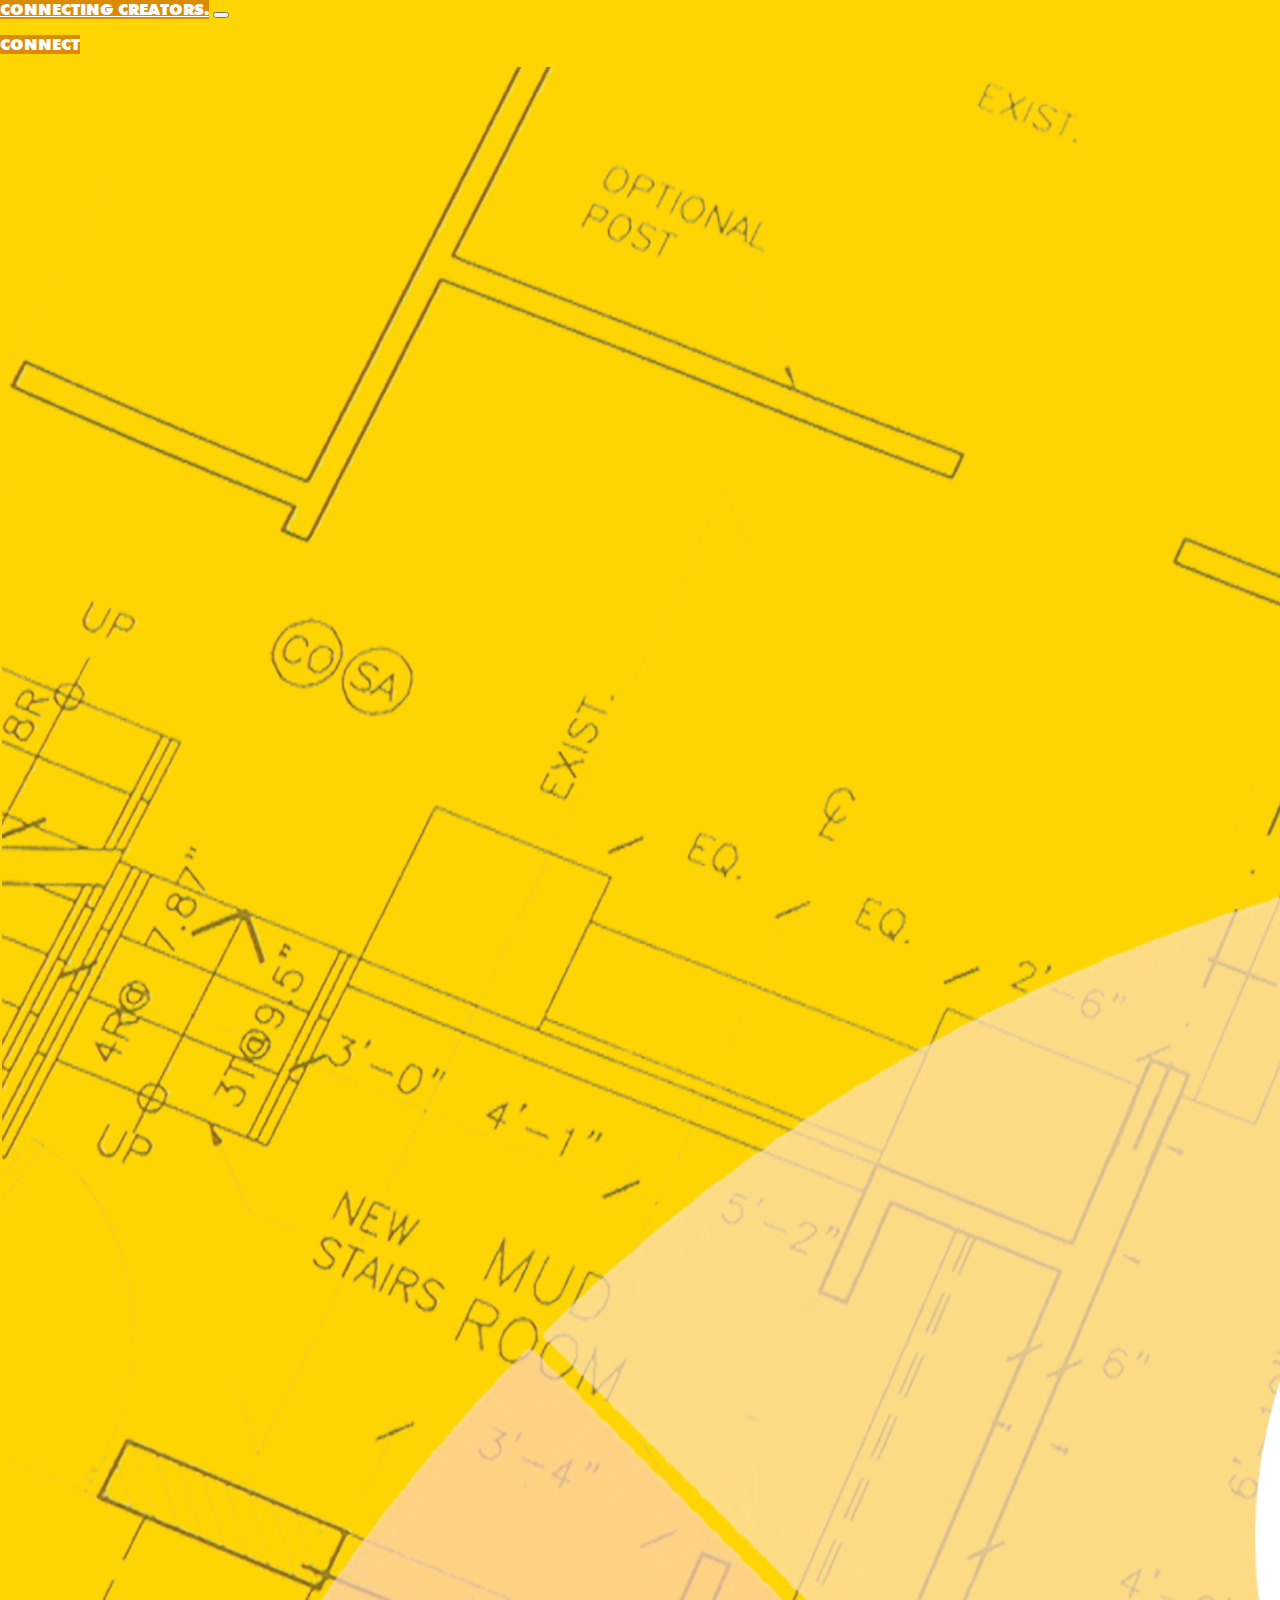
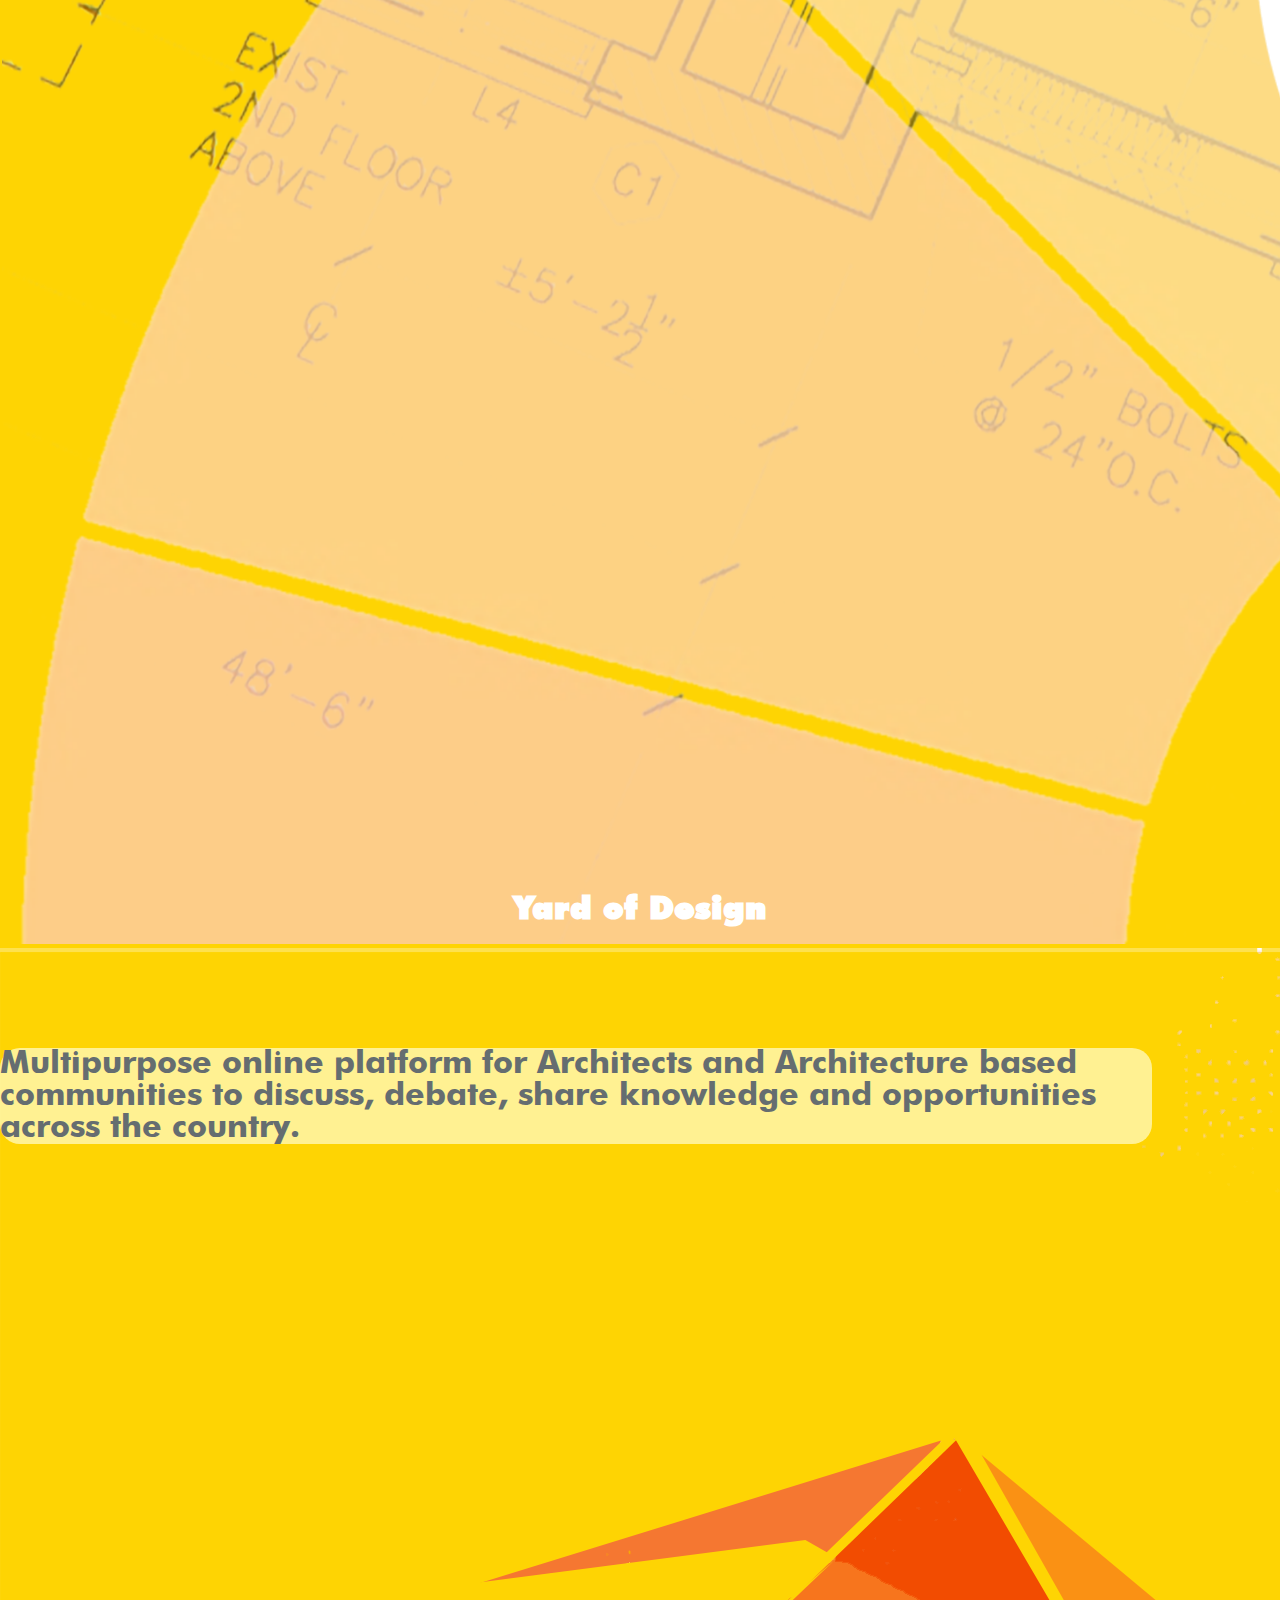
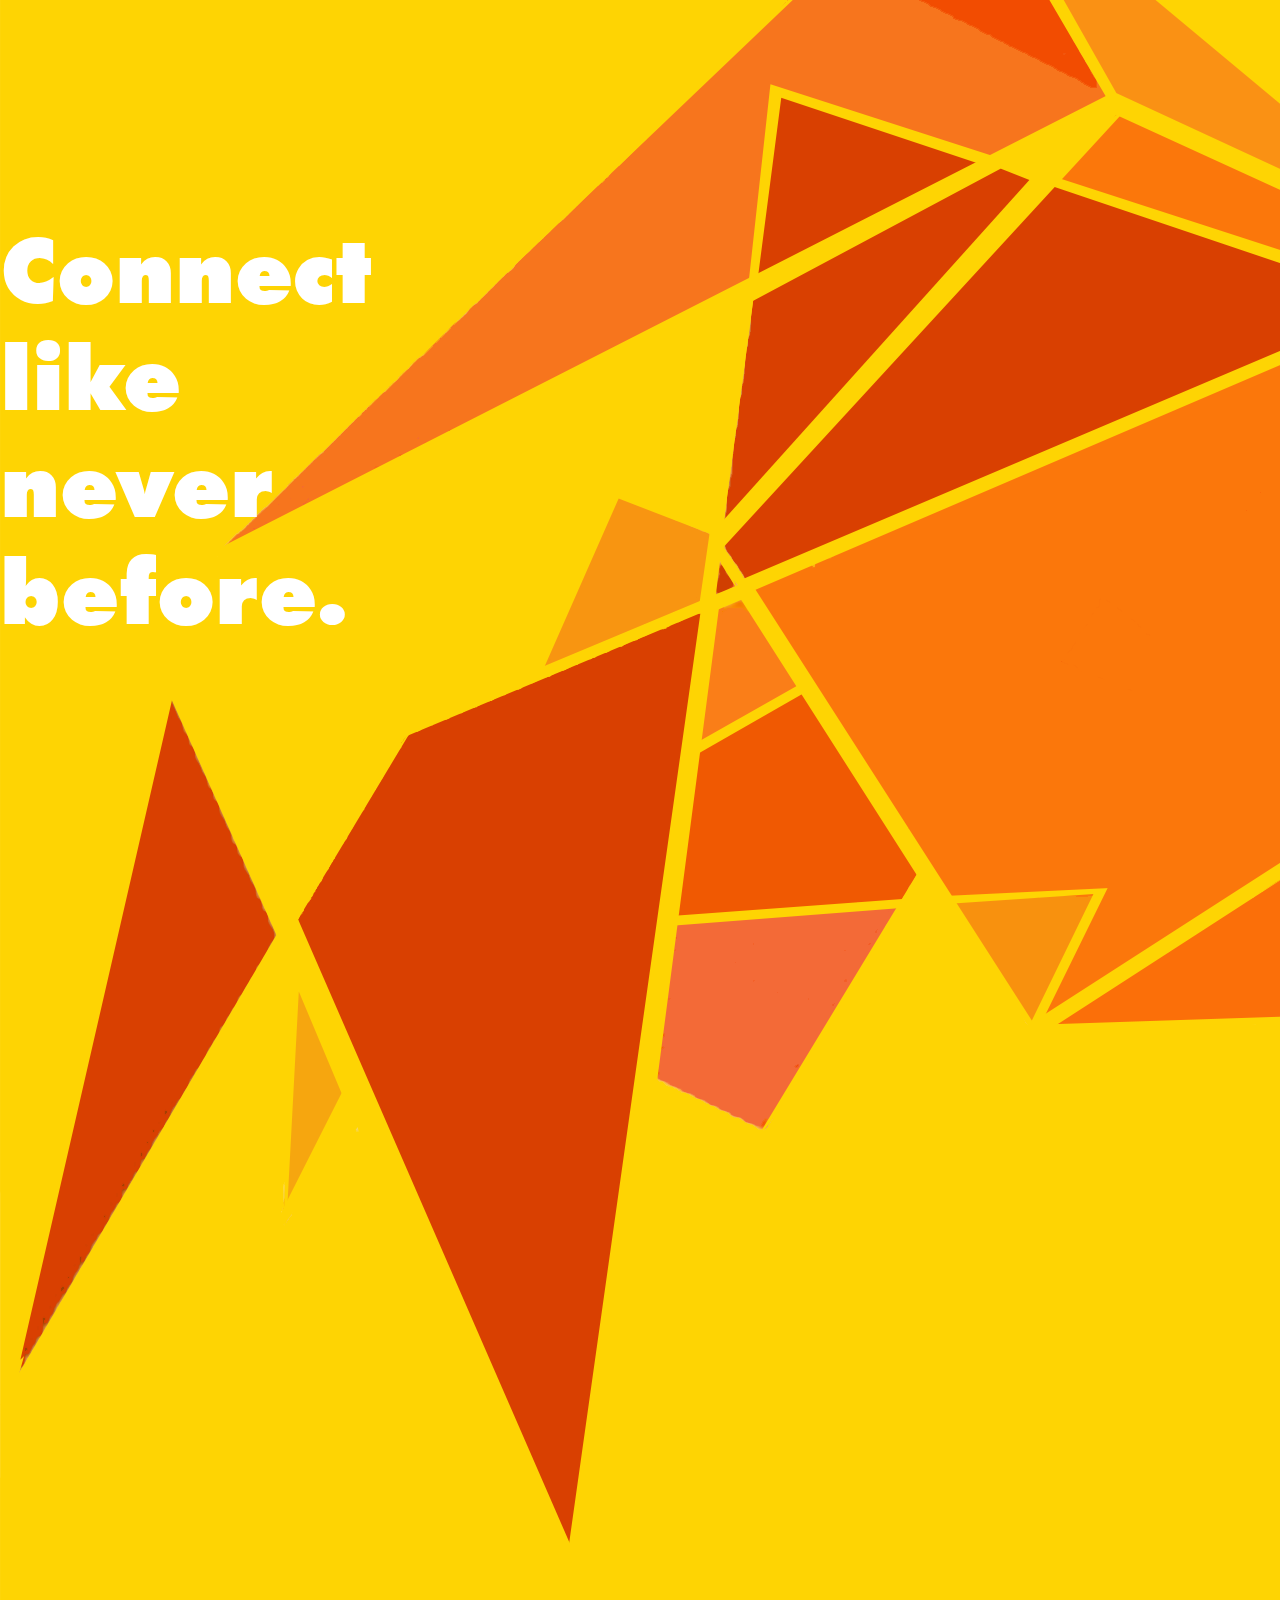
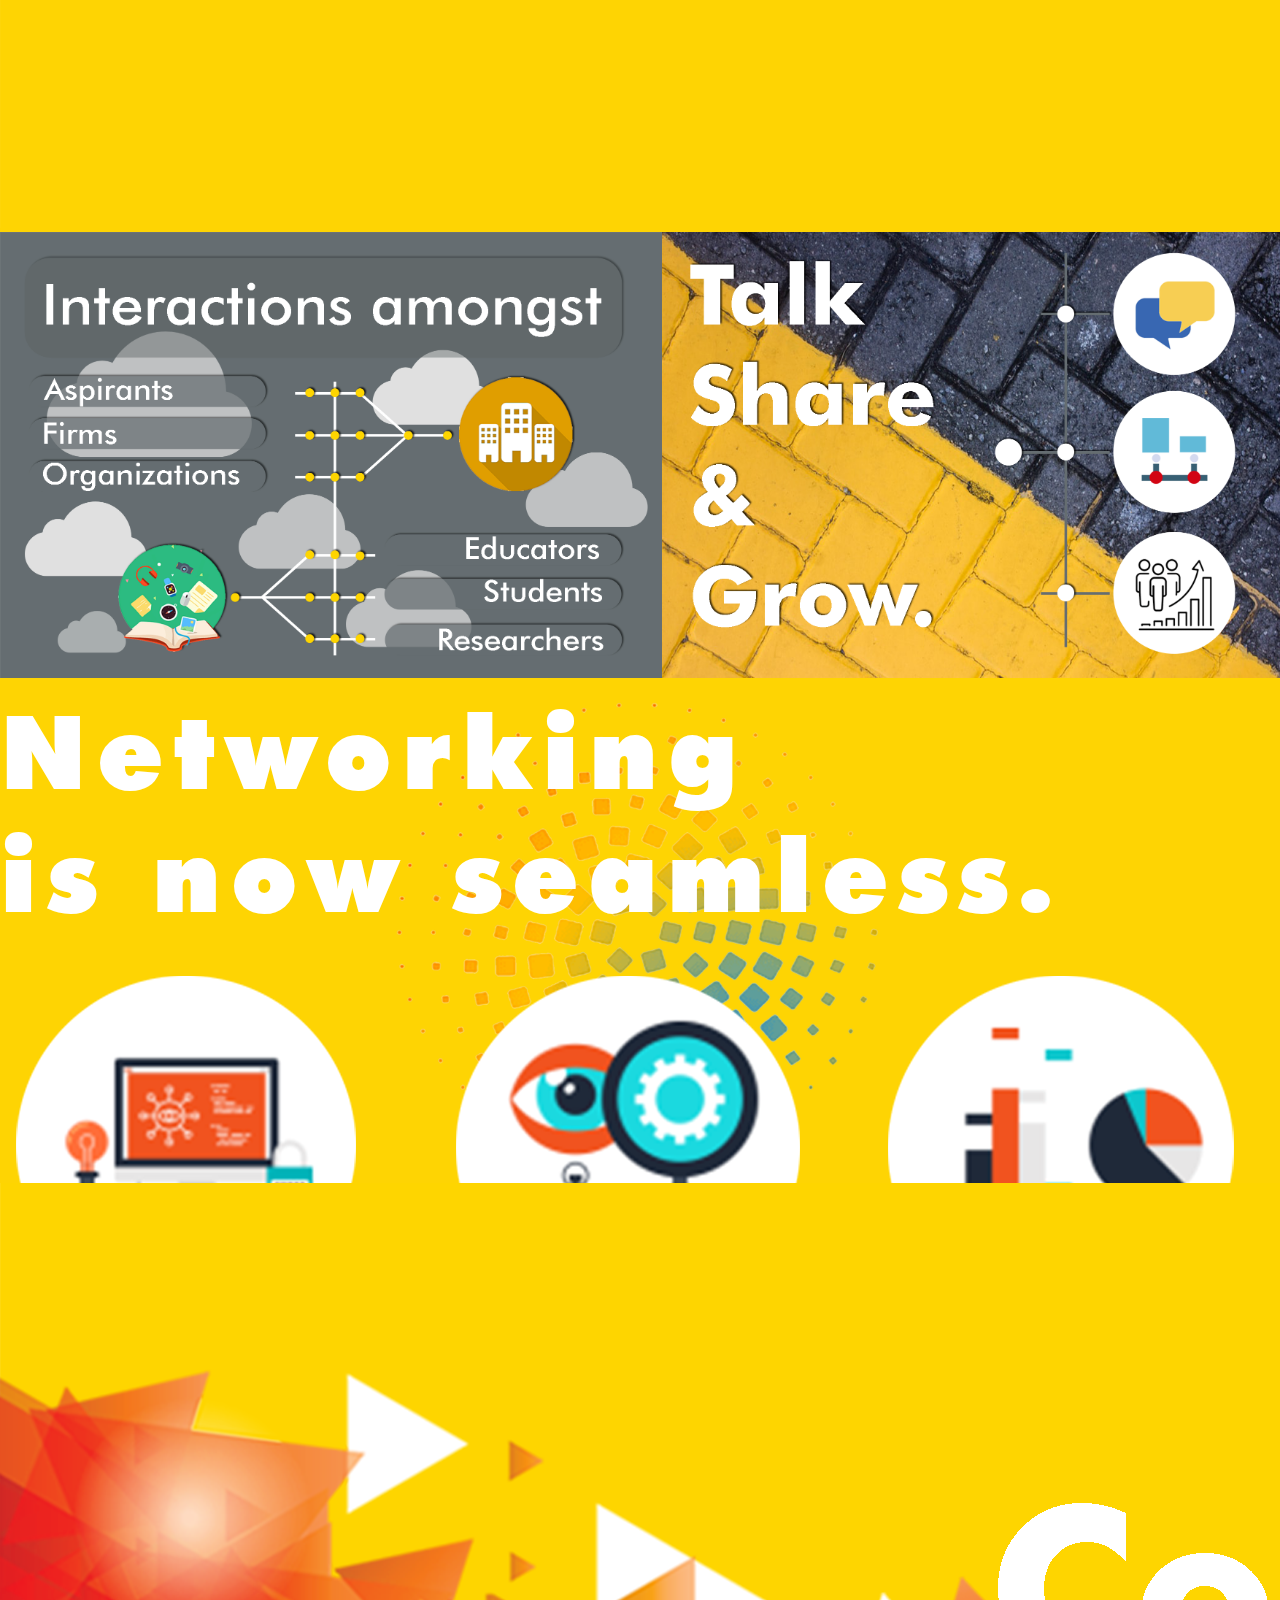
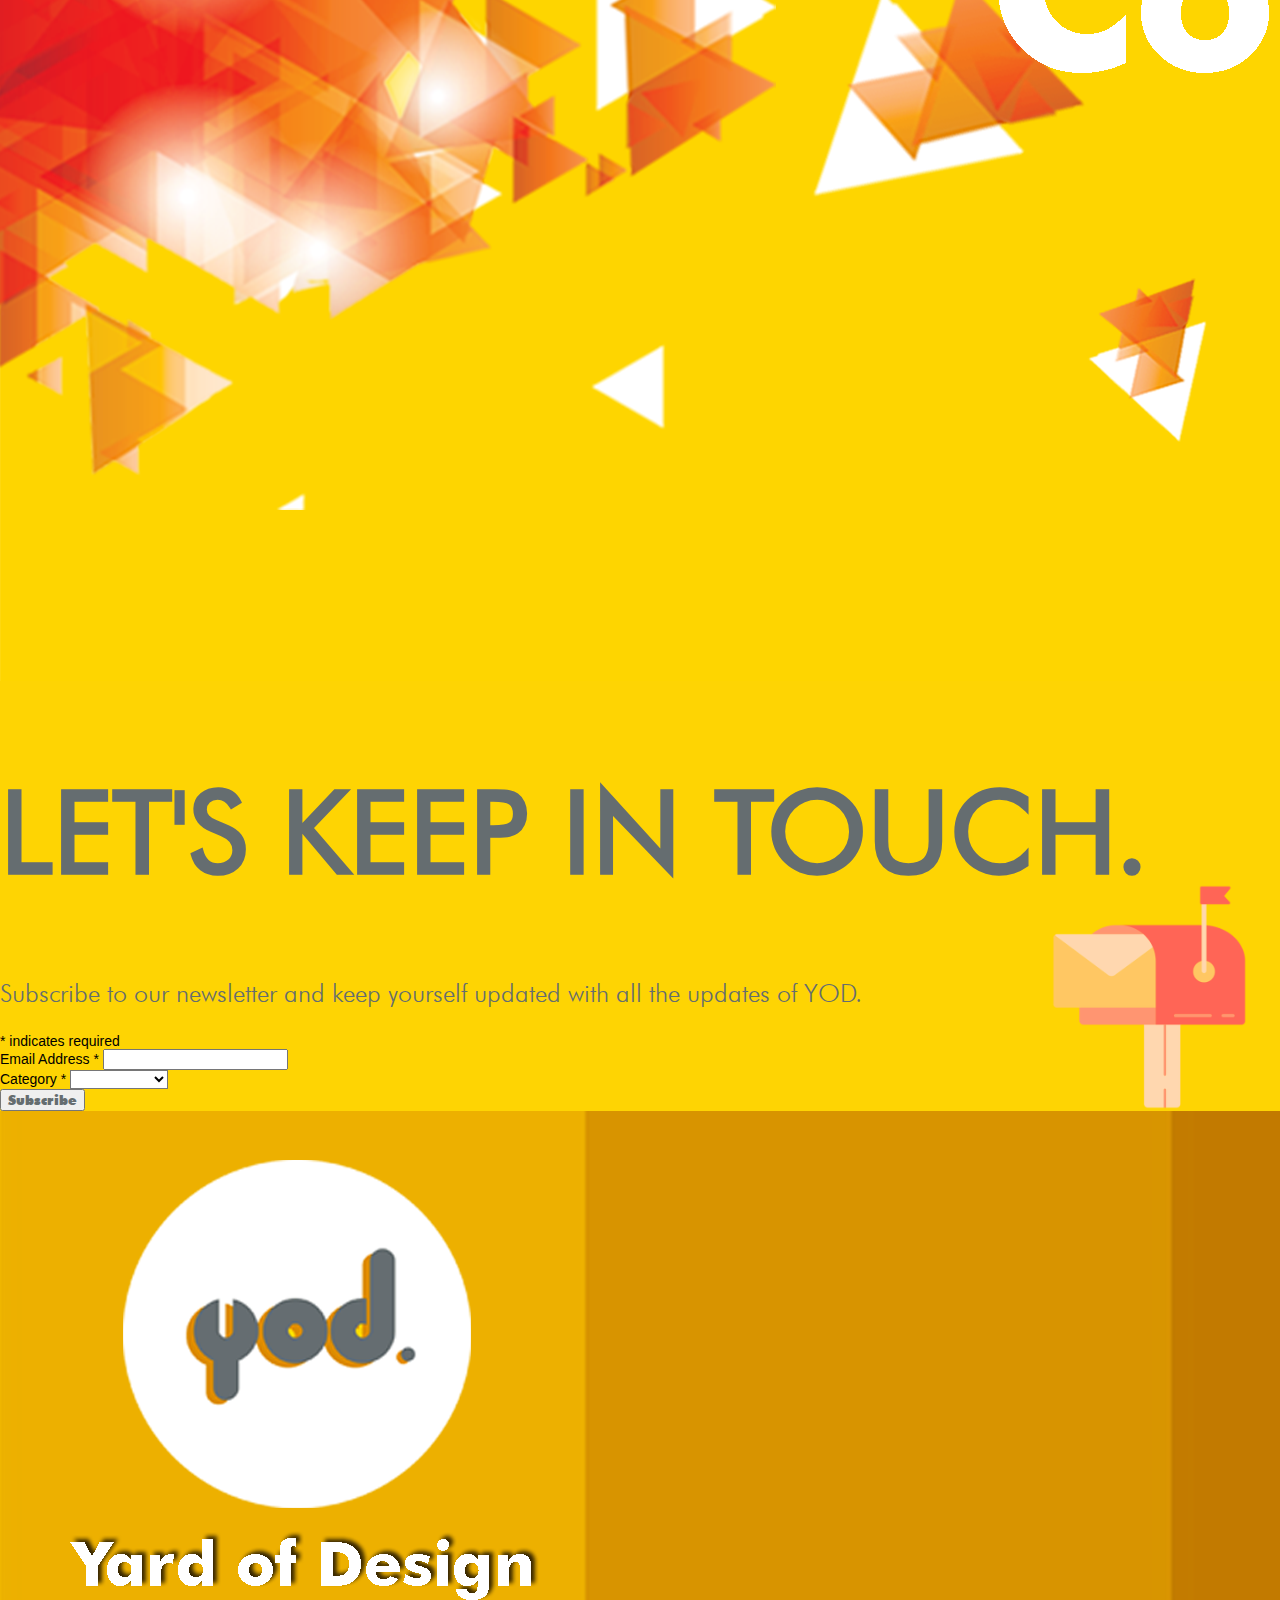
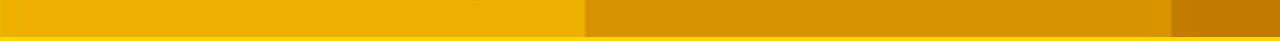
<file: index.html>
<!doctype html>
<html lang="en">
  <head>
    <!-- Required meta tags -->
    <meta charset="utf-8">
    <meta name="viewport" content="width=device-width, initial-scale=1">

    <!-- Bootstrap CSS -->
    <link href="https://cdn.jsdelivr.net/npm/bootstrap@5.1.3/dist/css/bootstrap.min.css" rel="stylesheet" integrity="sha384-1BmE4kWBq78iYhFldvKuhfTAU6auU8tT94WrHftjDbrCEXSU1oBoqyl2QvZ6jIW3" crossorigin="anonymous">

	<link rel="stylesheet" href="./assets/css/index.css" />

    <title>Yard of Design</title>
  </head>
  <body>
	<div class="container-fluid">
		<nav class="navbar navbar-expand-lg navbar-light">
		  <div class="container-fluid">
			<a class="navbar-brand highlights border rounded-pill p-2" href="#">CONNECTING CREATORS.</a>
			<button class="navbar-toggler" type="button" data-bs-toggle="collapse" data-bs-target="#navbarSupportedContent" aria-controls="navbarSupportedContent" aria-expanded="false" aria-label="Toggle navigation">
			  <span class="navbar-toggler-icon"></span>
			</button>
			<div class="collapse navbar-collapse" id="navbarSupportedContent">
			  <ul class="navbar-nav ms-auto mb-lg-0">
				<!--
				<li class="nav-item">
				  <a class="nav-link" aria-current="page" href="#">HOME</a>
				</li>
				<li class="nav-item">
				  <a class="nav-link" href="#">ABOUT US</a>
				</li>
				<li class="nav-item">
				  <a class="nav-link" aria-current="page" href="#">BLOG</a>
				</li>
				-->
			  </ul>
					<a class="navbar-brand highlights border rounded-pill p-2" id="connect-with-us">CONNECT</a>
			</div>
		  </div>
		</nav>
		<div class="first-section">
				<img src="./assets/images/imageonline_co_overlayed_image_5.png" class="img-fluid"/>
				<div class="row d-flex justify-content-center">
					<h1 class="display-1 headings">Yard of Design</h1>
				</div>
				<div id="social-media-icons">
					<div class="row">
					<a target="_blank" href="https://instagram.com/yardofdesign?utm_medium=copy_link"><img class="icons" src="./assets/images/social_media_icons/instagram_icon.png" /></a>
					</div>
					<div class="row">
					<a target="_blank" href="https://www.facebook.com/studioyardofdesign"><img class="icons" src="./assets/images/social_media_icons/facebook_icon.png" /></a>
					</div>
					<div class="row">
					<a target="_blank" href="https://www.youtube.com/channel/UC53aLFvMehmYZAFgCDr9y_w"><img class="icons" src="./assets/images/social_media_icons/youtube_icon.png" /></a>
					</div>
					<div class="row">
					<a target="_blank" href="https://www.linkedin.com/in/yard-of-design-yod-ab56521b4/"><img class="icons" src="./assets/images/social_media_icons/linkedin_icon.png" /></a>
					</div>
					<div class="row">
					<a target="_blank" href="https://twitter.com/yardofdesign"><img class="icons" src="./assets/images/social_media_icons/twitter_icon.png" /></a>
					</div>
					<div class="row">
					<a target="_blank" href="https://t.me/yardofdesign"><img class="icons" src="./assets/images/social_media_icons/telegram_icon.png" /></a>
					</div>
					<div class="row">
					<a target="_blank" href="https://medium.com/@yardofdesign"><img class="icons" src="./assets/images/social_media_icons/medium_icon.png" /></a>
					</div>
				</div>
		</div>
		<div class="second-section">
				<img src="./assets/images/24.png" class="img-fluid" />
					<div class="d-flex justify-content-center">
							 <div class="card" style="width: 90%;">
								<div class="card-body p-1 m-0" style="font-size:2.5vw;">
									Multipurpose online platform for Architects and Architecture based communities to discuss, debate, share knowledge and opportunities across the country.
								</div>
							</div>
					</div>
					<div class="second-section-text text-book ms-1" style="font-size:7vw;">
						Connect like never before.
					</div>
		</div>
		<div class="third-section mt-1">
			<img src="./assets/images/29(1).png" class="img-fluid" width="100%" />
		</div>
		<div class="fourth-section">
			<img src="./assets/images/5(1).png" id="circle-img" />
			<div class="top-left ms-3">
				<div class="row bold-text" style="letter-spacing:10px;">
						Networking
				</div>
				<div class="row bold-text" style="letter-spacing:10px;">
						is now seamless.
				</div>
				<div class="row">
					<img src="./assets/images/4(1).png" />
				</div>
			</div>
		</div>
		<div class="fifth-section d-flex flex-column mt-3">
			<img src="./assets/images/28(1).png" class="img-fluid" />
		</div>
		<div class="sixth-section d-flex flex-column">
			<div class="d-flex justify-content-center mt-5">
					<h1 class="text-book">LET'S KEEP IN TOUCH.</h1>
			</div>
			<div class="d-flex justify-content-center mt-2">
					<p class="text-light">Subscribe to our newsletter and keep yourself updated with all the updates of YOD.</p>
			</div>
		</div>
<!-- Begin Mailchimp Signup Form -->
<link href="https://cdn-images.mailchimp.com/embedcode/classic-10_7.css" rel="stylesheet" type="text/css">
<style type="text/css">
	#mc_embed_signup{background:#fed403; clear:left; font:14px Helvetica,Arial,sans-serif;}#mc-embedded-subscribe{font-family:my-font;color:#656d70;}
	/* Add your own Mailchimp form style overrides in your site stylesheet or in this style block.
	   We recommend moving this block and the preceding CSS link to the HEAD of your HTML file. */
</style>
<div class="row justify-content-center">
<div id="mc_embed_signup" class="col-sm-6 col-xs-6">
<form action="https://gmail.us5.list-manage.com/subscribe/post?u=102b3c7d4710d06a833db75c4&amp;id=13b9e65db9" method="post" id="mc-embedded-subscribe-form" name="mc-embedded-subscribe-form" class="validate" target="_blank" novalidate>
    <div id="mc_embed_signup_scroll">
<div class="indicates-required"><span class="asterisk">*</span> indicates required</div>
<div class="mc-field-group">
	<label for="mce-EMAIL">Email Address  <span class="asterisk">*</span>
</label>
	<input type="email" value="" name="EMAIL" class="required email" id="mce-EMAIL">
</div>
<div class="mc-field-group">
	<label for="mce-MMERGE1">Category  <span class="asterisk">*</span>
</label>
	<select name="MMERGE1" class="required" id="mce-MMERGE1" style="background-color:white;">
	<option value=""></option>
	<option value="Student">Student</option>
<option value="Educator">Educator</option>
<option value="Researcher">Researcher</option>
<option value="Aspirant">Aspirant</option>
<option value="Firm">Firm</option>
<option value="Organisation">Organisation</option>
<option value="Professional">Professional</option>

	</select>
</div>
	<div id="mce-responses" class="clear">
		<div class="response" id="mce-error-response" style="display:none"></div>
		<div class="response" id="mce-success-response" style="display:none"></div>
	</div>    <!-- real people should not fill this in and expect good things - do not remove this or risk form bot signups-->
    <div style="position: absolute; left: -5000px;" aria-hidden="true"><input type="text" name="b_102b3c7d4710d06a833db75c4_13b9e65db9" tabindex="-1" value=""></div>
    <div class="clear"><input type="submit" value="Subscribe" name="subscribe" id="mc-embedded-subscribe" class="button"></div>
    </div>
</form>
</div>
<script type='text/javascript' src='https://s3.amazonaws.com/downloads.mailchimp.com/js/mc-validate.js'></script><script type='text/javascript'>(function($) {window.fnames = new Array(); window.ftypes = new Array();fnames[0]='EMAIL';ftypes[0]='email';fnames[1]='MMERGE1';ftypes[1]='dropdown';}(jQuery));var $mcj = jQuery.noConflict(true);</script>
<!--End mc_embed_signup-->
			<div class="row" style="position:relative">
					<img src="./assets/images/8(1).png" class="img-fluid img-max"/>
			</div>
		<div class="seventh-section">
			<img src="./assets/images/23(1).png" class="img-fluid" />
		</div>
	</div>
    <!-- Optional JavaScript; choose one of the two! -->
	<!-- Option 1: Bootstrap Bundle with Popper -->
    <script src="https://cdn.jsdelivr.net/npm/bootstrap@5.1.3/dist/js/bootstrap.bundle.min.js" integrity="sha384-ka7Sk0Gln4gmtz2MlQnikT1wXgYsOg+OMhuP+IlRH9sENBO0LRn5q+8nbTov4+1p" crossorigin="anonymous"></script>


    <!-- Option 2: Separate Popper and Bootstrap JS -->
    <!--
	<script src="https://cdn.jsdelivr.net/npm/@popperjs/core@2.10.2/dist/umd/popper.min.js" integrity="sha384-7+zCNj/IqJ95wo16oMtfsKbZ9ccEh31eOz1HGyDuCQ6wgnyJNSYdrPa03rtR1zdB" crossorigin="anonymous"></script>
    <script src="https://cdn.jsdelivr.net/npm/bootstrap@5.1.3/dist/js/bootstrap.min.js" integrity="sha384-QJHtvGhmr9XOIpI6YVutG+2QOK9T+ZnN4kzFN1RtK3zEFEIsxhlmWl5/YESvpZ13" crossorigin="anonymous"></script>
    -->
  <script type="text/javascript">
	var elementToHide = document.getElementById('social-media-icons');
	var elementToClick = document.getElementById('connect-with-us');
	elementToHide.style.visibility="hidden";
	elementToClick.addEventListener("click",() => {
		if (elementToHide.style.visibility == "hidden") {
			elementToHide.style.visibility="visible";
		} else {
			elementToHide.style.visibility="hidden";	
		}
	});
  </script>
  </body>
</html>
</file>
<file: assets/css/index.css>
body, html {
			background-color: #fed403;
			margin: 0;
			height: 100%;
		}
		.container-fluid {
			padding-left: 0rem;
			padding-right: 0rem;
			overflow: hidden;
		}
		.collapse {
			margin-top: 10px;
			margin-bottom: 10px;
		}
		@font-face {
			font-family: my-font;
			src: url("./futura/Futura Extra Black font.ttf");
		}
		@font-face {
			font-family: book-font;
			src: url("./futura/Futura Book font.ttf");
		}
		@font-face {
			font-family: my-font-simple;
			src: url("./futura/unicode.futurab.ttf");
		}
		@font-face {
			font-family: light-font;
			src: url("./futura/futura light bt.ttf");
		}
		.bold-text {
			font-family: my-font;
			font-size: 8vw;
			color: white;
		}
		.text-book {
			font-family: book-font;
			font-size: 9vw;
			color: #656d70;
		}
		.text-light {
			font-family: light-font;
			color: #656d70 !important;
			font-size: 25px;
		}
		
		@media only screen and (max-width: 400px) {
		  .navbar-brand {
				margin-right: 0.1rem !important;
		  }
		}
		@media only screen and (max-width: 400px) {
		  .navbar-toggler {
				padding: 0rem !important;
		  }
		}
		.nav-item {
			font-family: my-font;
		}
		#connect-with-us {
			cursor: pointer;
		}
		.highlights {
			font-family: my-font;
			background-color: #db8b02;
			color: white !important;
			border: none !important;
		}

		.card {
			background-color:rgba(255,253,208,0.7);
			color: rgba(101, 109, 112, 1);
			border-radius: 20px;
			font-family: my-font-simple;
		}
		.first-section {
			position: relative;
		}
		#social-media-icons {
			position: absolute !important;
			right: 1% !important;
			top: 10% !important;
			border: 1px solid white;
			border-radius: 25px;
			background: white;
			box-shadow: 2px 2px;
			padding: 2px;
			z-index: 100;
		}
		@media only screen and (max-width: 925px) {
		  #social-media-icons {
			display: flex !important;
			flex-direction: row !important;
			top: 0% !important;
			right: 0% !important;
		  }
		}
		.icons {
			height: 30px;
			margin: 5px;
		}
		@media only screen and (max-width: 600px) {
		  .icons {
			height: 27px;
		  }
		}
		.headings { 
			font-family: my-font;
			position: absolute !important;
			bottom: 0px !important;
			color: white;
			text-align: center;
			width: 100%;
		}
		@media only screen and (max-width: 600px) {
		  .headings {
			font-size: 35px !important;
		  }
		}
		.second-section {
			position: relative;
		}
		.card {
			position: absolute !important;
			top: 100px !important;
			left: 0 auto !important;
		}
		@media only screen and (max-width: 380px) {
		  .card {
			top: 20px !important;
		  }
		}
		@media only screen and (min-width: 381px) and (max-width: 750px) {
		  .card {
			top: 50px !important;
		  }
		}
		.second-section-text {
			position: absolute !important;
			top: 35% !important;
			
			width: 25%;
			font-family: my-font;
			color: white;
		}
		.third-section{
			position: relative;
		}
		.fourth-section{
			position: relative;
		}
		.top-left {
			position: absolute;
			top: 8px;
		}
		@media only screen and (max-width: 515px) {
		  .fifth-section {
			margin-top: 80px !important;
		  }
		}
		#circle-img {
			display: block;
			max-width: 40%;
			height: auto;
			margin-left: auto;
			margin-right: auto;
		}
		#mobile-app {
			max-width: 20%;
			margin-left: auto;
			margin-right: auto;
		}
		.fifth-section {
			position:relative;
		}
		#part-1 {
			position: absolute;
			top: 0;
			margin: auto;
			
		}
		#part-2 {
			position: absolute;
			margin-top: 0;
		}
		.img-max {
			position: absolute;
			max-width: 200px;
			bottom: 0;
			right: 30px !important;
			width: 100%;
		}
		@media only screen and (max-width: 800px) {
		  .img-max {
			max-width: 80px;
		  }
		}
</file>
